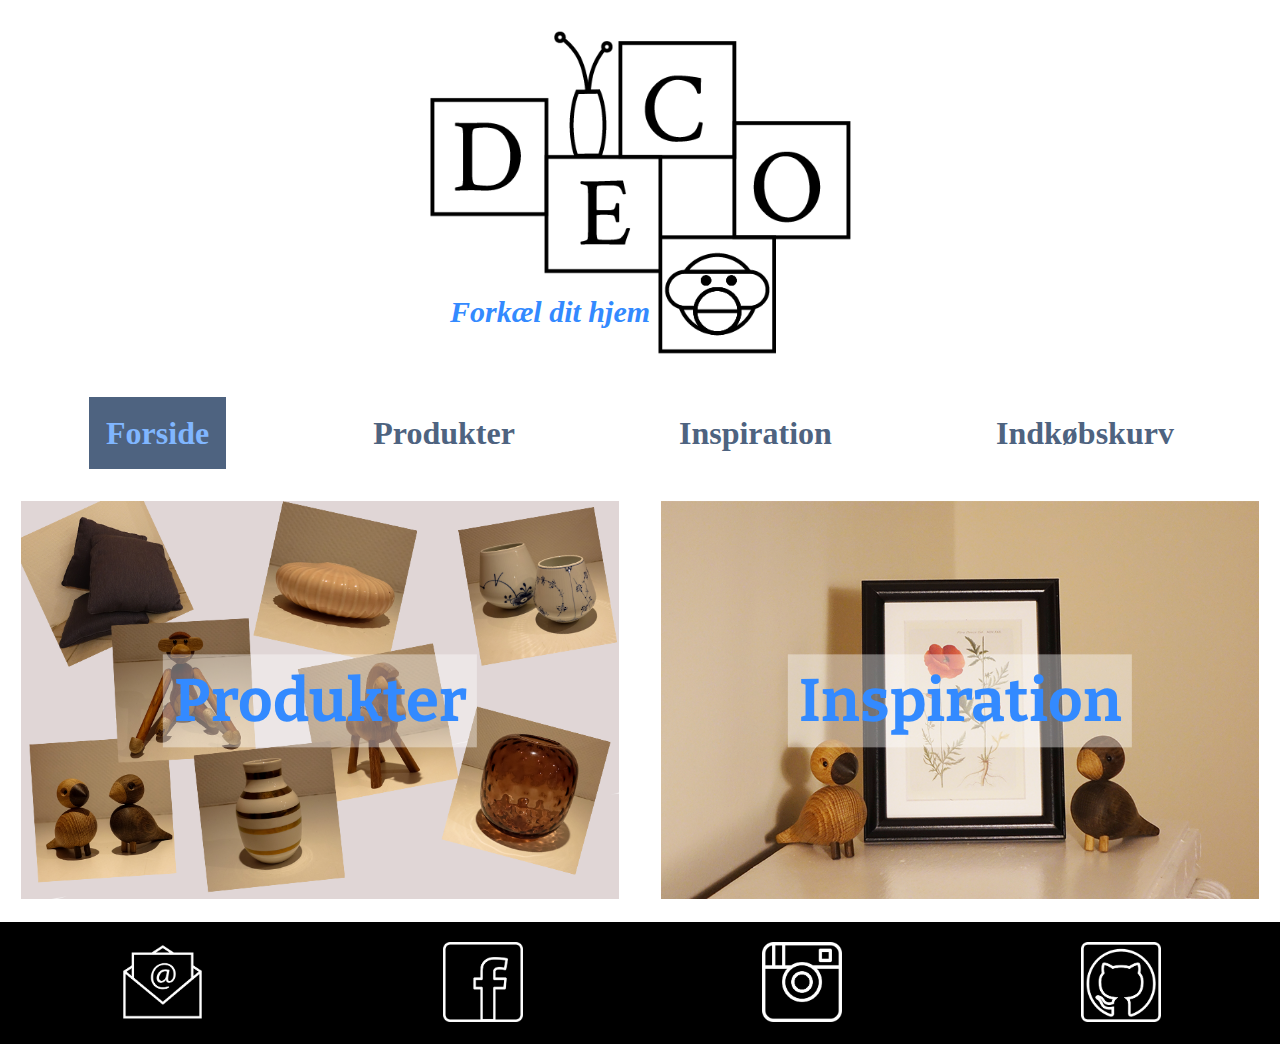
<file: index.html>
<!DOCTYPE html>
<html lang="en">
<head>
    <meta charset="UTF-8">
    <title>Deco Forside</title>
    <meta name="viewport" content="width=device-width, initial-scale=1.0">
    <link rel="stylesheet" href="styles.css">
</head>
<body id="index">
<header>
    <div>
        <img alt="Deco_logo" id="logosort" src="billeder/logo-black-02.png">
        <h2>Forkæl dit hjem</h2>
    </div>
</header>
<nav>
    <a href="index.html" class="active">Forside</a>
    <a href="produkter.html">Produkter</a>
    <a href="inspiration.html">Inspiration</a>
    <a href="#">Indkøbskurv</a>
</nav>

<section class="forside_billeder">
    <div>
        <a href="produkter.html"><img alt="link_til_produkter" src="billeder/Forside_produkter.png"></a>
        <h1>Produkter</h1>
    </div>
    <div>
        <a href="inspiration.html"><img alt="link_til_inspiration" src="billeder/forside_inspiration.png"></a>
        <h1>Inspiration</h1>
    </div>
</section>

<footer>
    <a href="#"><img alt="ikon_mail" src="billeder/mail-hvid.png"></a>
    <a href="#"><img alt="ikon_facebook" src="billeder/facebook_225.png"></a>
    <a href="#"><img alt="ikon_instagram" src="billeder/Instagram-icon_225.png"></a>
    <a href="https://github.com/louisesloth/deco1" target="_blank"><img alt="ikon_github_repository" src="billeder/github_outline_white.png"></a>
</footer>
</body>
</html>
</file>
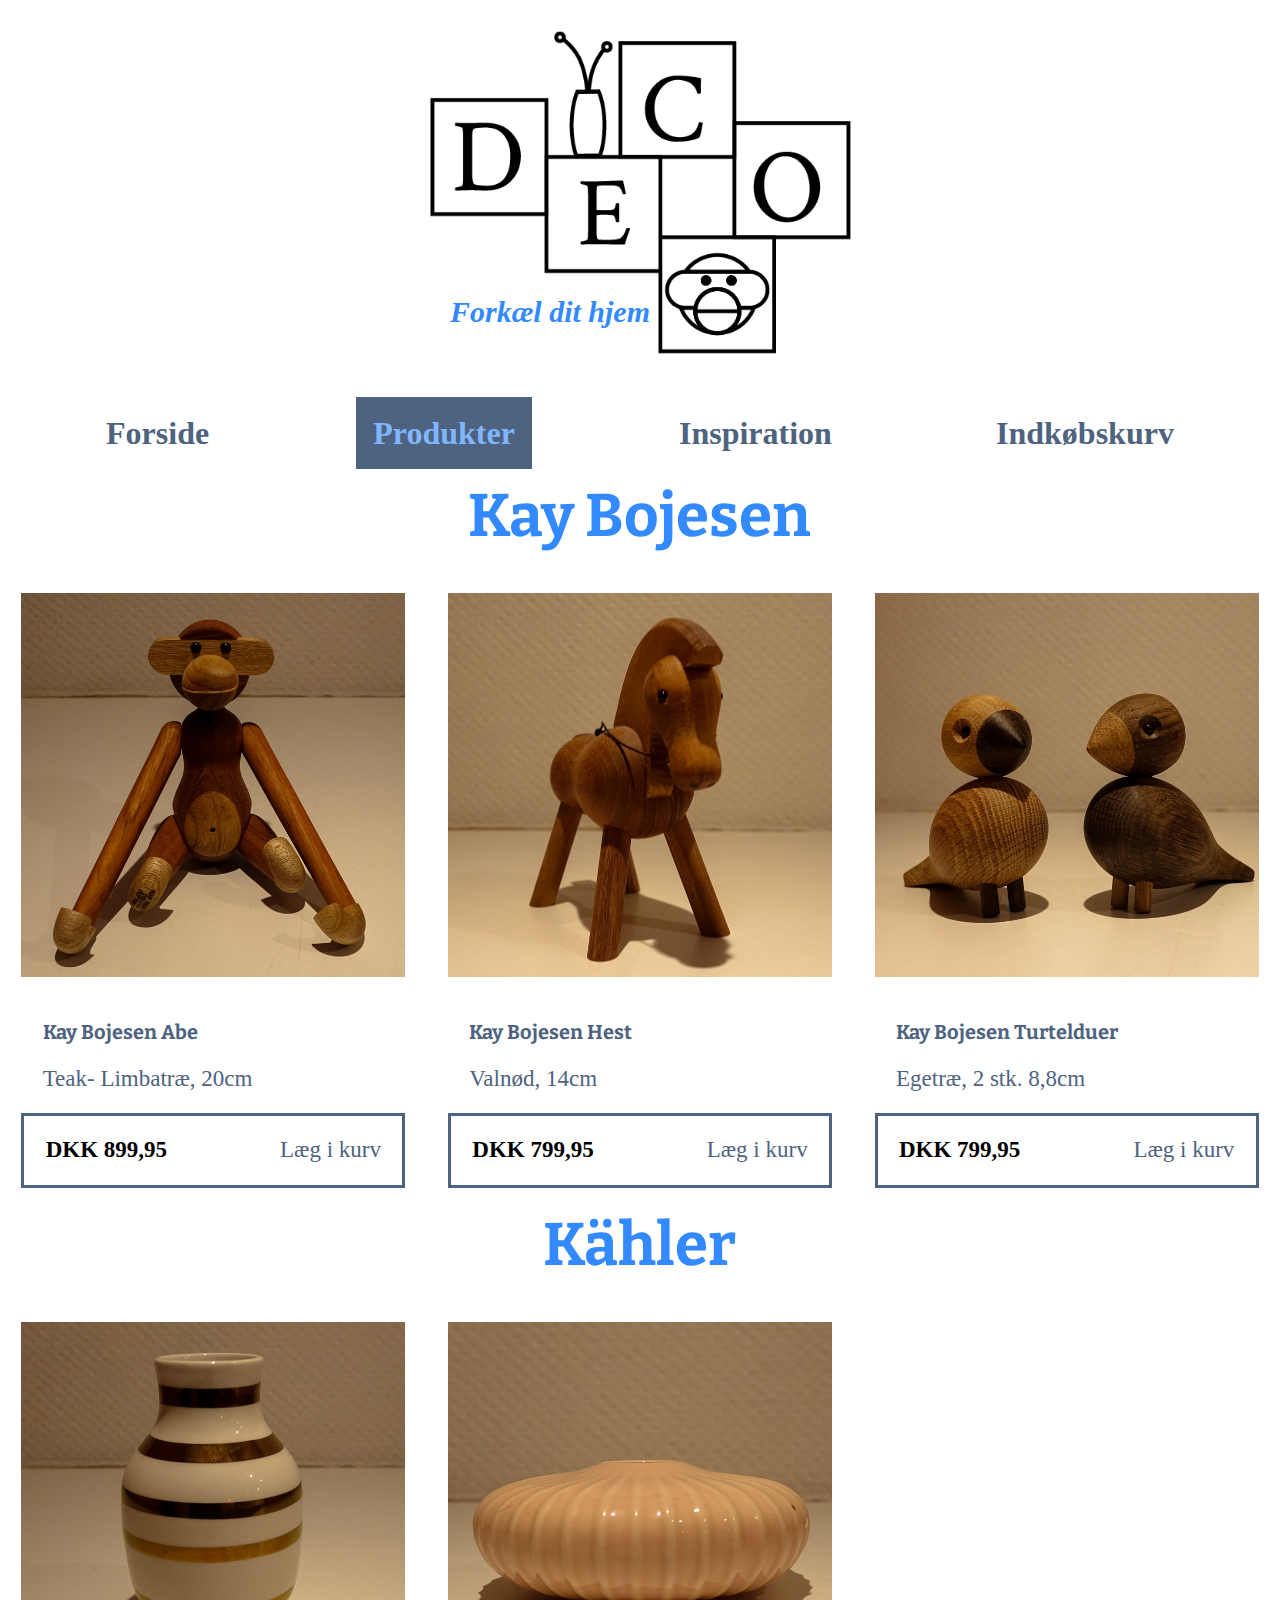
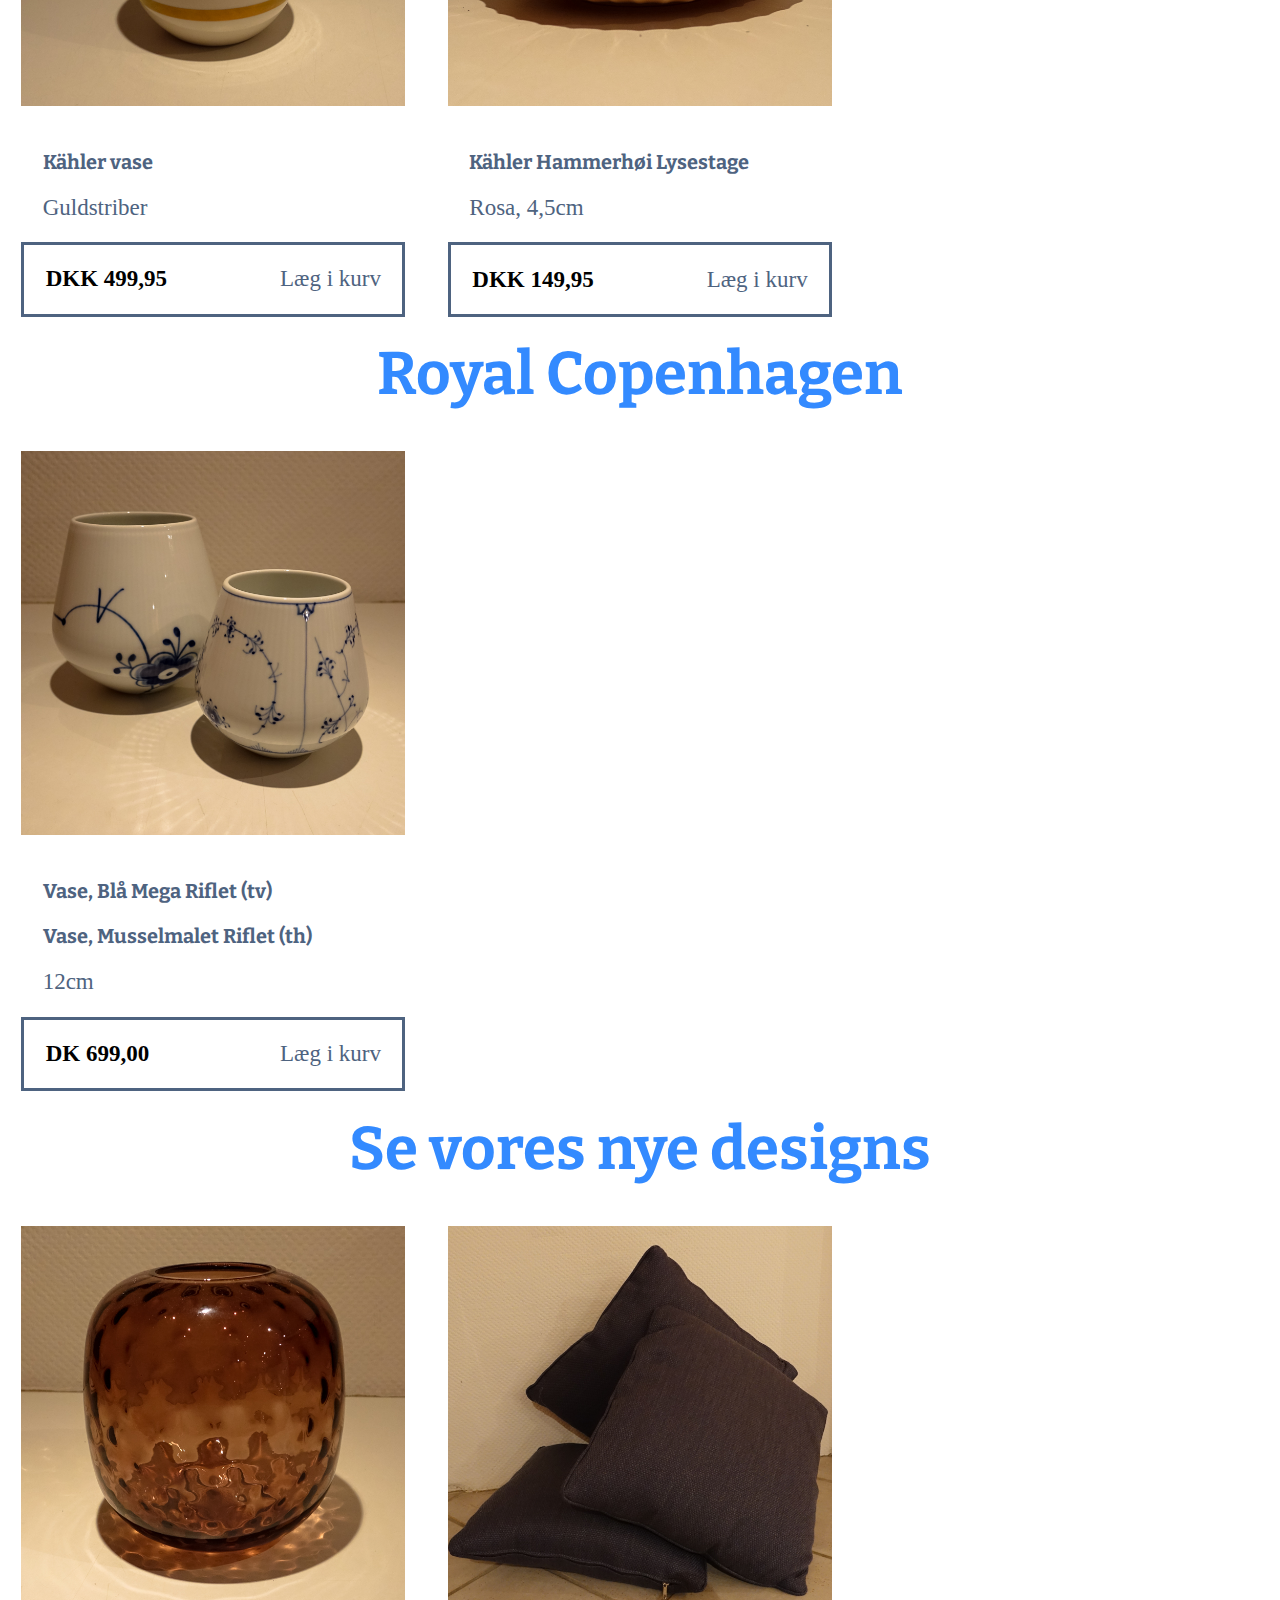
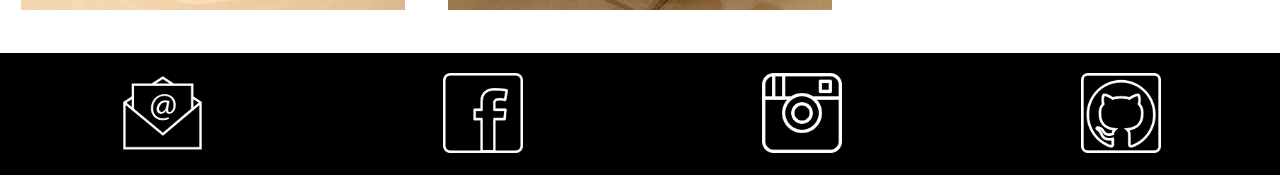
<file: produkter.html>
<!DOCTYPE html>
<html lang="en">
<head>
    <meta charset="UTF-8">
    <title>Deco Produkter</title>
    <meta name="viewport" content="width=device-width, initial-scale=1.0">
    <link rel="stylesheet" href="styles.css">
</head>
<body id="produktside">
<header>
    <div>
        <img alt="Deco_logo" id="logosort" src="billeder/logo-black-02.png">
        <h2>Forkæl dit hjem</h2>
    </div>
</header>
<nav>
    <a href="index.html">Forside</a>
    <a href="produkter.html" class="active">Produkter</a>
    <a href="inspiration.html">Inspiration</a>
    <a href="#">Indkøbskurv</a>
</nav>

<h1 id="kay_titel">Kay Bojesen</h1>

        <article class="pr_section" id="kay1">
            <img src="billeder/abe.jpg" alt="abe kay bojesen" class="produkt">
            <h3>Kay Bojesen Abe</h3>
            <p>Teak- Limbatræ, 20cm</p>
            <div class="kurv">
                <p class="pris">DKK 899,95</p>
                <p>Læg i kurv</p>
            </div>
        </article>
        <article class="pr_section" id="kay2">
            <img src="billeder/hest.jpg" alt="hest kay bojesen" class="produkt">
            <h3>Kay Bojesen Hest</h3>
            <p>Valnød, 14cm</p>
            <div class="kurv">
                <p class="pris">DKK 799,95</p>
                <p>Læg i kurv</p>
            </div>
        </article>
        <article class="pr_section" id="kay3">
            <img src="billeder/turtelduer.jpg" alt="turtelduer kay bojesen" class="produkt">
            <h3>Kay Bojesen Turtelduer</h3>
            <p>Egetræ, 2 stk. 8,8cm</p>
            <div class="kurv">
                <p class="pris">DKK 799,95</p>
                <p>Læg i kurv</p>
            </div>
        </article>



    <h1 id="kaehler_titel">Kähler</h1>
        <article class="pr_section" id="kaehler1">
            <img src="billeder/kaehler.jpg" alt="vase kähler" class="produkt">
            <h3>Kähler vase</h3>
            <p>Guldstriber</p>
            <div class="kurv">
                <p class="pris">DKK 499,95</p>
                <p>Læg i kurv</p>
            </div>
        </article>
        <article class="pr_section" id="kaehler2">
            <img src="billeder/kaehler_lys.jpg" alt="lysestage kähler" class="produkt">
            <h3>Kähler Hammerhøi Lysestage</h3>
            <p>Rosa, 4,5cm</p>
            <div class="kurv">
                <p class="pris">DKK 149,95</p>
                <p>Læg i kurv</p>
            </div>
        </article>

    <h1 id="copen_titel">Royal Copenhagen</h1>

        <article id="copen" class="pr_section" >
            <img src="billeder/copenhagen.jpg" alt="royal copenhagen" class="produkt">
            <h3>Vase, Blå Mega Riflet (tv)</h3>
            <h3>Vase, Musselmalet Riflet (th)</h3>
            <p>12cm</p>
            <div class="kurv">
                <p class="pris">DK 699,00</p>
                <p>Læg i kurv</p>
            </div>
        </article>



    <h1 id="ny_titel">Se vores nye designs</h1>
        <div id="ny1" class="pr_section">
            <img src="billeder/vase.jpg" alt="vase glas" class="produkt">
        </div>
        <div id="ny2" class="pr_section">
            <img src="billeder/puder.jpg" alt="puder" class="produkt">
        </div>

<footer>
    <a href="#"><img alt="ikon_mail" src="billeder/mail-hvid.png"></a>
    <a href="#"><img alt="ikon_facebook" src="billeder/facebook_225.png"></a>
    <a href="#"><img alt="ikon_instagram" src="billeder/Instagram-icon_225.png"></a>
    <a href="https://github.com/louisesloth/deco1" target="_blank"><img alt="ikon_github_repository" src="billeder/github_outline_white.png"></a>
</footer>
</body>
</html>
</file>
<file: styles.css>
@import url("https://fonts.googleapis.com/css?family=Crimson+Text:700");
@import url("https://fonts.googleapis.com/css?family=Bitter:700");
@import url("https://fonts.googleapis.com/css?family=Crimson+Text");
* {
  margin: 0; }

html {
  font-size: 62.5%; }

body {
  background-color: #ffffff; }

header {
  display: flex;
  justify-content: space-around; }

header div {
  position: relative; }

header div h2 {
  position: absolute;
  top: 160px;
  left: 30px; }

#logosort {
  width: 160pt;
  height: 124.224pt;
  padding: 20pt; }

h1 {
  font-family: "Bitter", "Bell MT", Serif;
  font-weight: bold;
  text-align: center;
  color: #338aff;
  font-size: 3rem; }

h2 {
  font-family: Centaur, serif;
  font-style: italic;
  font-size: 1.5rem;
  color: #338aff; }

h3 {
  font-family: "Bitter", "Bell MT", Serif;
  font-weight: bold;
  font-size: 2rem;
  margin: 16pt;
  color: #4e6380; }

p {
  font-family: "Crimson", "Bell MT", Serif;
  text-align: left;
  margin: 16pt;
  color: #4e6380;
  font-size: 2.3rem; }

.one_image {
  display: flex;
  justify-content: center;
  margin: 16pt; }

.images {
  display: flex;
  justify-content: space-around;
  margin: 16pt; }

nav {
  font-family: "Crimson", "Bell MT", Serif;
  font-weight: bold;
  font-size: 1.7rem;
  display: flex;
  justify-content: space-around;
  padding: 8pt;
  margin: 0pt 10pt; }
  nav a {
    color: #4e6380;
    text-decoration: none;
    background-color: #ffffff;
    padding: 2pt; }
  nav .active {
    color: #80b6ff;
    background-color: #4e6380;
    padding: 2pt; }
  nav a:active {
    color: #80b6ff;
    background-color: #4e6380;
    text-decoration: none; }

.forside_billeder div img {
  width: 100%; }

.forside_billeder div {
  position: relative;
  margin: 16pt; }

.forside_billeder div h1 {
  position: absolute;
  left: 50%;
  top: 50%;
  transform: translate(-50%, -50%);
  background-color: rgba(255, 255, 255, 0.4);
  padding: 8pt; }

.produkt {
  width: 100%;
  max-width: 750px;
  max-height: 750px;
  padding: 20px 0; }

.pr_section {
  margin: 16pt; }

.pris {
  color: black;
  font-weight: bold; }

.kurv {
  border-style: solid;
  border-color: #4e6380;
  display: flex;
  justify-content: space-between; }

.kurv:active {
  text-decoration: none;
  position: relative;
  top: 2px; }

#kay_titel {
  grid-area: kay_titel; }

#kay1 {
  grid-area: kay1; }

#kay2 {
  grid-area: kay2; }

#kay3 {
  grid-area: kay3; }

#kaehler_titel {
  grid-area: kaehler_titel; }

#kaehler1 {
  grid-area: kaehler1; }

#kaehler2 {
  grid-area: kaehler2; }

#copen_titel {
  grid-area: copen_titel; }

#copen {
  grid-area: copen; }

#ny_titel {
  grid-area: ny_titel; }

#ny1 {
  grid-area: ny1; }

#ny2 {
  grid-area: ny2; }

.p_padding {
  padding-bottom: 40px; }

#nederste {
  margin-bottom: +15px; }

.inspiration {
  width: 100%;
  max-width: 800px; }

#inspirationsside section {
  margin: auto;
  max-width: 800px; }

footer {
  background-color: #000000;
  max-width: 100%;
  display: flex;
  justify-content: space-around; }

footer img {
  height: 40px;
  padding: 10px; }

@media screen and (min-width: 768px) {
  @supports (grid-area: auto) {
    h1 {
      font-size: 6rem; }

    h2 {
      font-size: 3rem; }

    header div h2 {
      top: 295px;
      left: 50px; }

    #logosort {
      width: 320pt;
      height: 248.448pt; }

    nav {
      font-size: 3.2rem; }

    nav a {
      padding: 13pt; }

    nav .active {
      padding: 13pt; }

    nav a:active {
      padding: 13pt; }

    #produktside {
      display: grid;
      grid-template-columns: 50% 50%;
      grid-template-areas: "header header" "nav nav" "kay_titel kay_titel" "kay1 kay2" "kay3 ." "kaehler_titel kaehler_titel" "kaehler1 kaehler2" "copen_titel copen_titel" "copen ." "ny_titel ny_titel" "ny1 ny2" "footer footer"; }

    header {
      grid-area: header; }

    nav {
      grid-area: nav; }

    footer {
      grid-area: footer; }

    footer img {
      height: 80px;
      padding: 20px; } } }
@media screen and (min-width: 768px) and (min-width: 1200px) {
  .forside_billeder {
    display: inline-flex; }

  #produktside {
    display: grid;
    grid-template-columns: 1fr 1fr 1fr;
    grid-template-areas: "header header header" "nav nav nav" "kay_titel kay_titel kay_titel" "kay1 kay2 kay3" "kaehler_titel kaehler_titel kaehler_titel" "kaehler1 kaehler2 ." "copen_titel copen_titel copen_titel" "copen . ." "ny_titel ny_titel ny_titel" "ny1 ny2 ." "footer footer footer"; }

  #inspirationsside {
    display: grid;
    grid-template-columns: 25% 50% 25%;
    grid-template-areas: "header header header" "nav nav nav" ". stortekst ." ". images1 ." ". produkt2 ." ". images2 ." "footer footer footer"; }
    #inspirationsside header {
      grid-area: header; }
    #inspirationsside .stortekst {
      grid-area: stortekst; }
    #inspirationsside .images1 {
      grid-area: images1; }
    #inspirationsside .images2 {
      grid-area: images2; }
    #inspirationsside .produkt2 {
      grid-area: produkt2; }
    #inspirationsside footer {
      grid-area: footer; } }

/*# sourceMappingURL=styles.css.map */
</file>
